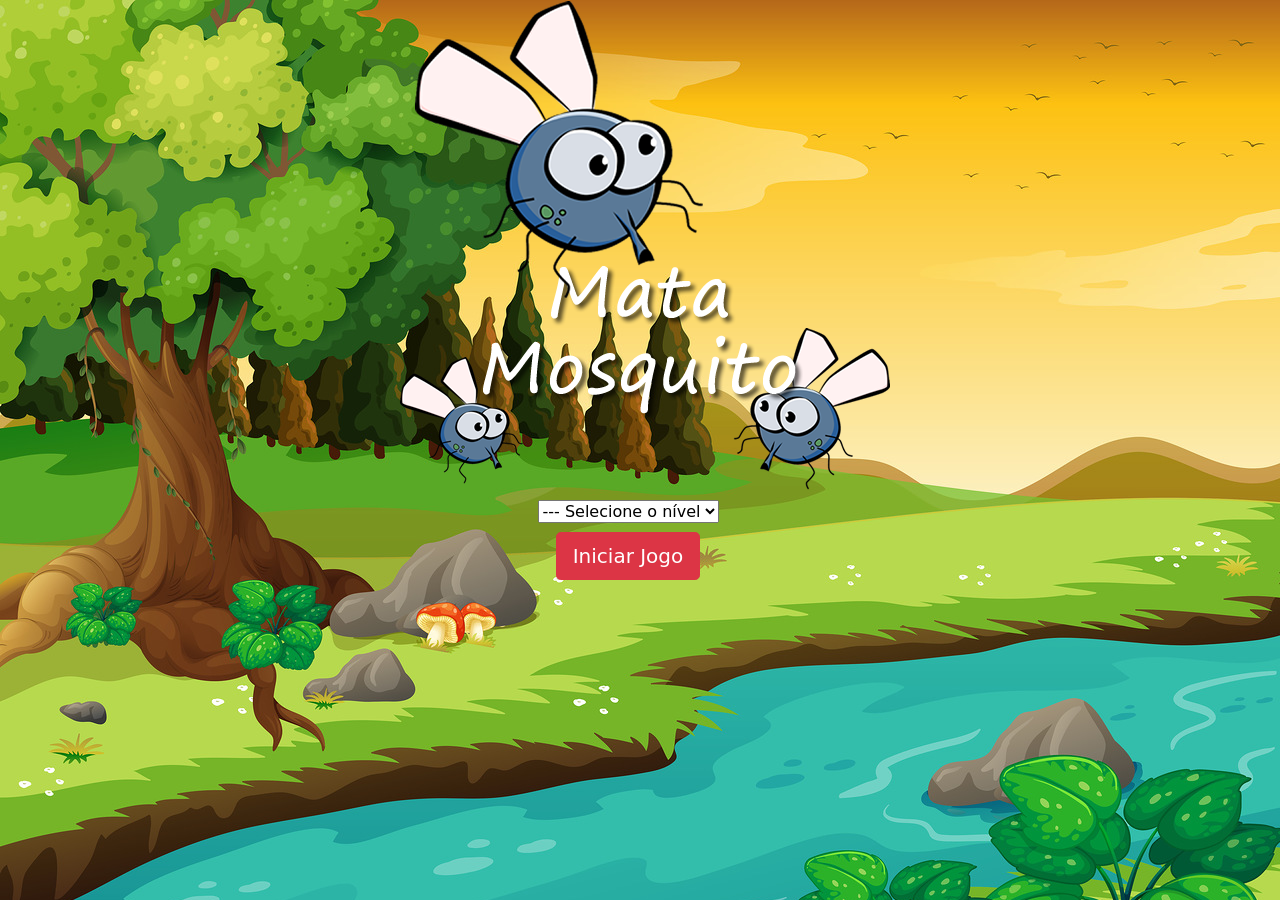
<file: index.html>
<!DOCTYPE html>
<html lang="pt-br">
<head>
    <meta charset="UTF-8">
    <meta name="viewport" content="width=device-width, initial-scale=1.0">
    <link rel="stylesheet" href="css/bootstrap.min.css">
    <link rel="stylesheet" href="style.css">
    <title>Caça-mosca</title>
    <script>
        function iniciarJogo(){
            var nivel= document.getElementById("nivel").value
            if (nivel === ""){
                alert("Selecione um nível para jogar!")
                return false
        }
        window.location.href="app.html?"+nivel
    }
    </script>
</head>

<body>

    <div class="container">
        <div class="row">
            <div class="col">
                <div class="d-flex justify-content-center">
                    <img src="imagens/game.png">
                </div>
        </div>


        <div class="row">
            <div class="col">
                <div class="d-flex justify-content-center">
                    <div class="mb-2">
                        <select class="from-control" id="nivel">
                            <option value=""> --- Selecione o nível</option>
                            <option value="normal"> Normal </option>
                            <option value="normal"> Díficil </option>
                            <option value="normal"> Chunck Norris </option>
                        </select>
                    </div>
                </div>
            </div>
        </div>

        <div class="row">
            <div class="col">
                <div class="d-flex justify-content-center">
                    <button type="button" class="btn btn-danger btn-lg" onclick="iniciarJogo()">
                        Iniciar Jogo
                    </button>
                </div>
            </div>
        </div>

    </div>
    
</body>
</html>
</file>
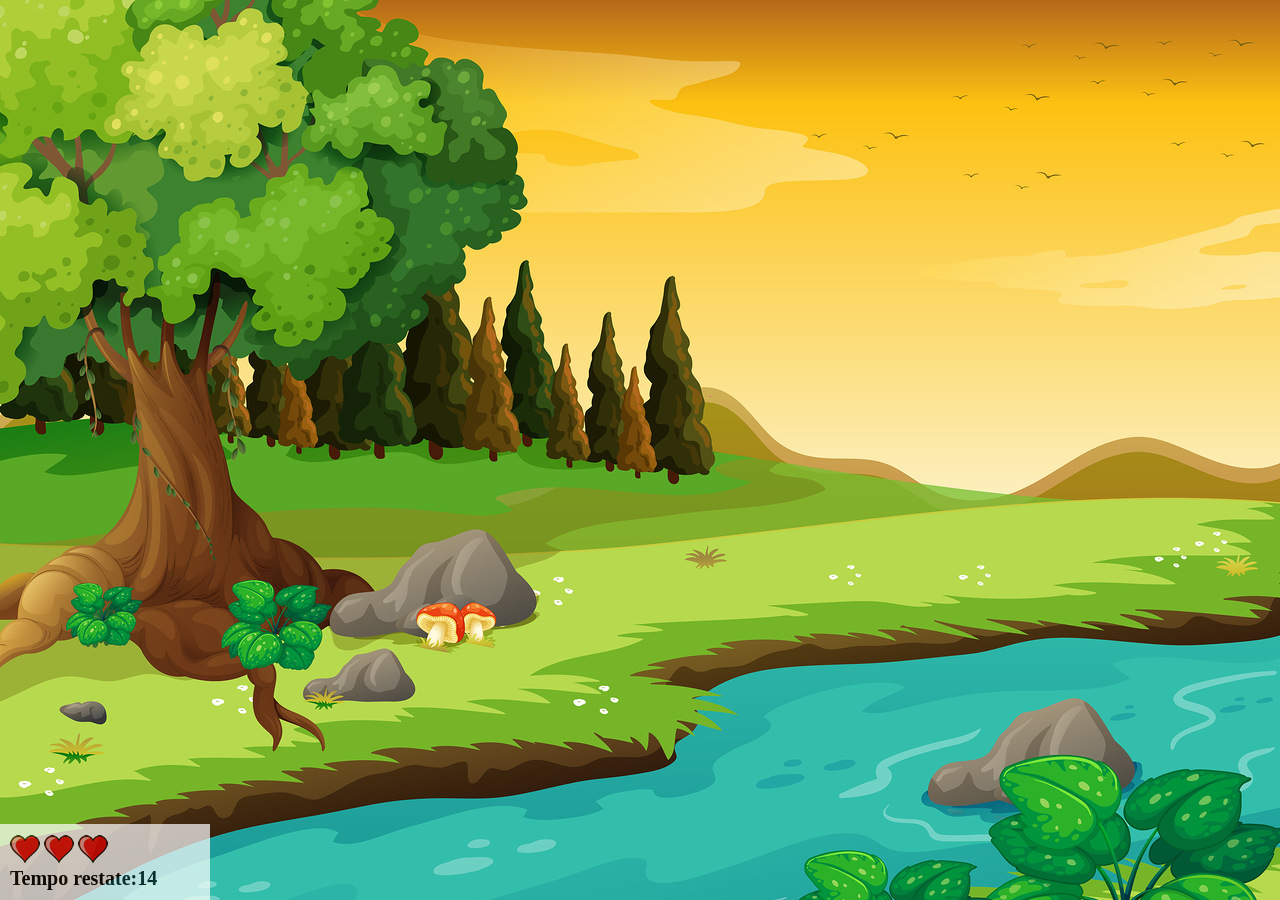
<file: app.html>
<!DOCTYPE html>
<html lang="pt-br">
<head>
    <meta charset="UTF-8">
    <meta name="viewport" content="width=device-width, initial-scale=1.0">
    <title>Document</title>
    <link rel="stylesheet" href="style.css">
    <script src="jogo.js"></script>
    
</head>
<body onresize="ajustaTamanhoPalvoJogo()">
    <div class="painel">
        <div class="vidas">
            <img id="v1" src="imagens/coracao_cheio.png">
            <img id="v2" src="imagens/coracao_cheio.png">
            <img id="v3" src="imagens/coracao_cheio.png">
        </div>

        <div class="cronometro">
            Tempo restate:<span id="cronometro"></span>
        </div>
    
    </div>

    <script>
        document.getElementById("cronometro").innerHTML= tempo
        var criaMosca = setInterval(function(){
            posicaoRandomica()
        }, criaMoscaTempo)
    </script>

</body>
</html>
</file>
<file: style.css>
html{
    cursor: url(imagens/mata_mosca.png) 30 30, auto;
}

body{
    background-image: url(imagens/bg.jpg);
    background-repeat: no-repeat;
    background-size: cover;
}

.mosca1{
    width: 50px;
    height: 50px;
}

.mosca2{
    width: 70px;
    height: 70px;
}

.mosca3{
    width: 90px;
    height: 90px;
}

.painel{
    position:absolute;
    width: 190px;
    padding:10px;
    left:0px;
    bottom:0px;
    border-top: solid 1px #fff;
    background-color: #fff;
    opacity: 0.7;
}

.ladoA{
    transform: scale(1);
}

.ladoB{
    transform: scale(-1);
}

.vidas{
    float: left;
}

.cronometro{
    float:left;
    font-size:20px;
    font-weight: bold;
}
</file>
